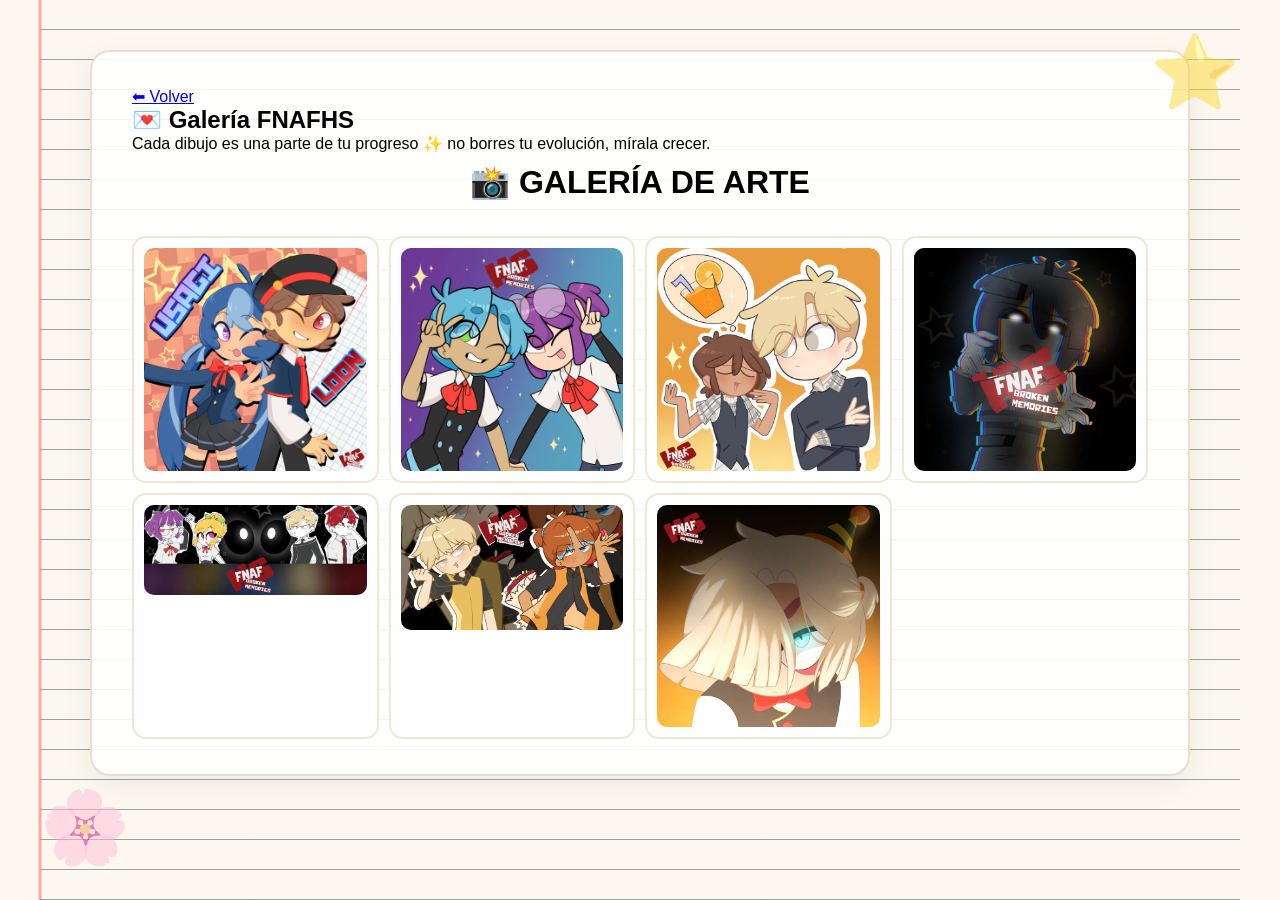
<file: arte_ofical.html>
<!DOCTYPE html>
<html lang="es">
<head>
    <meta charset="UTF-8" />
    <meta name="viewport" content="width=device-width, initial-scale=1.0" />
    <title>FNAFHS · GALERÍA BM</title>

    <link rel="stylesheet" href="style.css" />
</head>

<body>

<div class="bg-cuaderno"></div>

<div class="main-container">

    <!-- ===== STICKERS ===== -->
    <div class="sticker sticker-top-right">⭐</div>
    <div class="sticker sticker-bottom-left">🌸</div>

    <!-- ===== BOTÓN REGRESAR ===== -->
    <div class="back-button">
        <a href="index.html">⬅ Volver</a>
    </div>

    <!-- ===== CARTEL MOTIVACIONAL ===== -->
    <div class="motivacion-card">
        <h2>💌 Galería FNAFHS</h2>
        <p>
            Cada dibujo es una parte de tu progreso ✨  
            no borres tu evolución, mírala crecer.
        </p>
    </div>

    <!-- ===== TÍTULO ===== -->
    <header class="header">
        <h1>📸 GALERÍA DE ARTE</h1>
    </header>

    <!-- ===== GALERÍA ===== -->
    <section class="videos-grid">

       

       
         <!-- IMAGEN 1 -->
        <div class="video-card">
            <img src="img/galeria1.jpg" alt="Arte 5">
        </div>

         <!-- IMAGEN 2 -->
        <div class="video-card">
            <img src="img/galeria2.jpg" alt="Arte 5">
        </div>

       
         <!-- IMAGEN 3 -->
        <div class="video-card">
            <img src="img/galeria3.jpg" alt="Arte 5">
        </div>

        <!-- IMAGEN 8 -->
        <div class="video-card">
            <img src="img/galeria8.jpg" alt="Arte 5">
        </div>


         <!-- IMAGEN 7 -->
        <div class="video-card">
            <img src="img/galeria7.jpg" alt="Arte 5">
        </div>

          <!-- IMAGEN 15 -->
        <div class="video-card">
            <img src="img/galeria15.jpg" alt="Arte 5">
        </div>

          <!-- IMAGEN 16 -->
        <div class="video-card">
            <img src="img/galeria16.jpg" alt="Arte 5">
        </div> 

    </section>

</div>

</body>
</html>
</file>
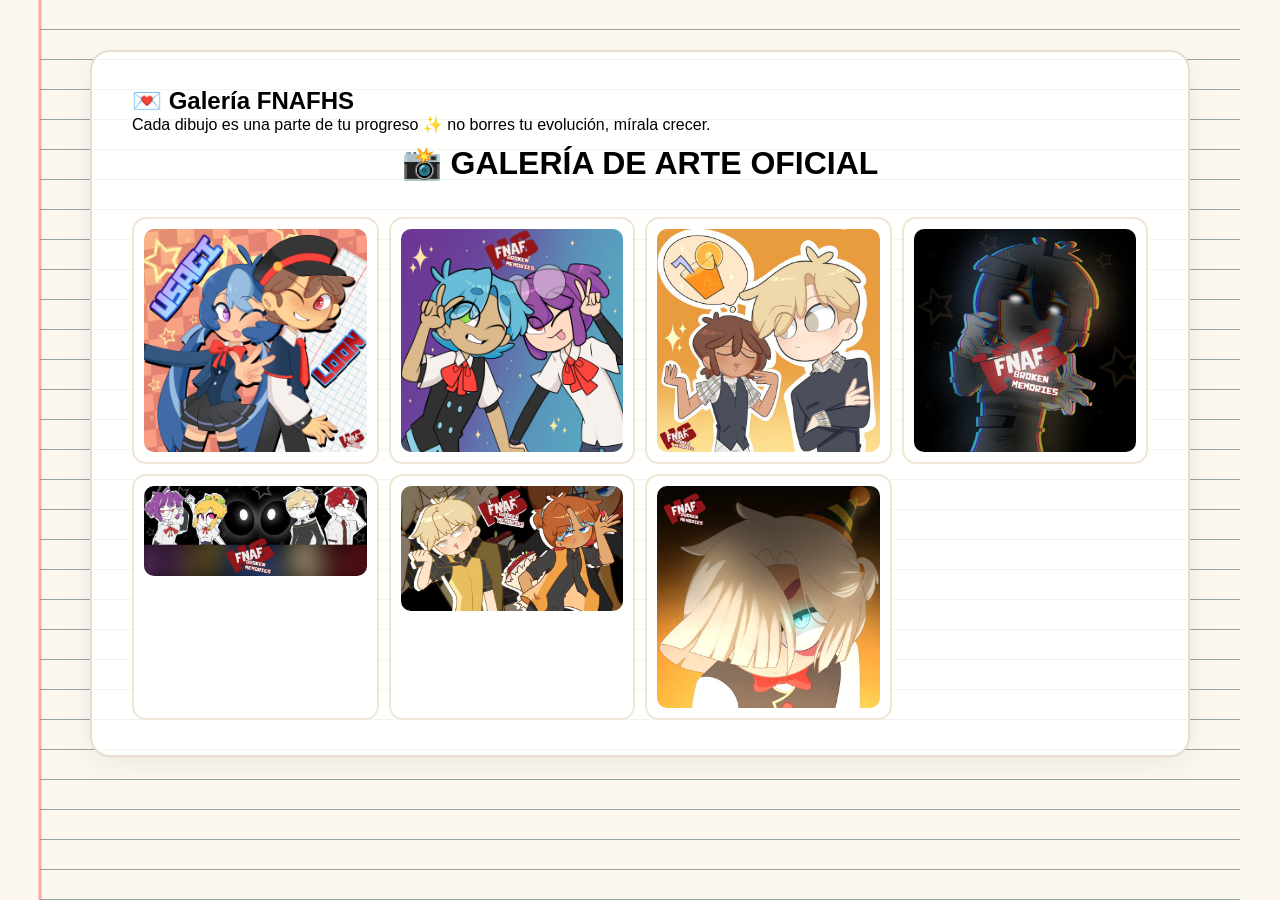
<file: arte_oficial.html>
<!DOCTYPE html>
<html lang="es">
<head>
    <meta charset="UTF-8" />
    <meta name="viewport" content="width=device-width, initial-scale=1.0" />
    <title>FNAFHS · GALERÍA BM</title>

    <link rel="stylesheet" href="style.css" />
</head>

<body>

<div class="bg-cuaderno"></div>

<div class="main-container">

    <!-- ===== CARTEL MOTIVACIONAL ===== -->
    <div class="motivacion-card">
        <h2>💌 Galería FNAFHS</h2>
        <p>
            Cada dibujo es una parte de tu progreso ✨  
            no borres tu evolución, mírala crecer.
        </p>
    </div>

    <!-- ===== TÍTULO ===== -->
    <header class="header">
        <h1>📸 GALERÍA DE ARTE OFICIAL</h1>
    </header>

    <!-- ===== GALERÍA ===== -->
    <section class="videos-grid">

       

       
         <!-- IMAGEN 1 -->
        <div class="video-card">
            <img src="img/galeria1.jpg" alt="Arte 5">
        </div>

         <!-- IMAGEN 2 -->
        <div class="video-card">
            <img src="img/galeria2.jpg" alt="Arte 5">
        </div>

       
         <!-- IMAGEN 3 -->
        <div class="video-card">
            <img src="img/galeria3.jpg" alt="Arte 5">
        </div>

        <!-- IMAGEN 8 -->
        <div class="video-card">
            <img src="img/galeria8.jpg" alt="Arte 5">
        </div>


         <!-- IMAGEN 7 -->
        <div class="video-card">
            <img src="img/galeria7.jpg" alt="Arte 5">
        </div>

          <!-- IMAGEN 15 -->
        <div class="video-card">
            <img src="img/galeria15.jpg" alt="Arte 5">
        </div>

          <!-- IMAGEN 16 -->
        <div class="video-card">
            <img src="img/galeria16.jpg" alt="Arte 5">
        </div> 

    </section>

</div>

</body>
</html>
</file>
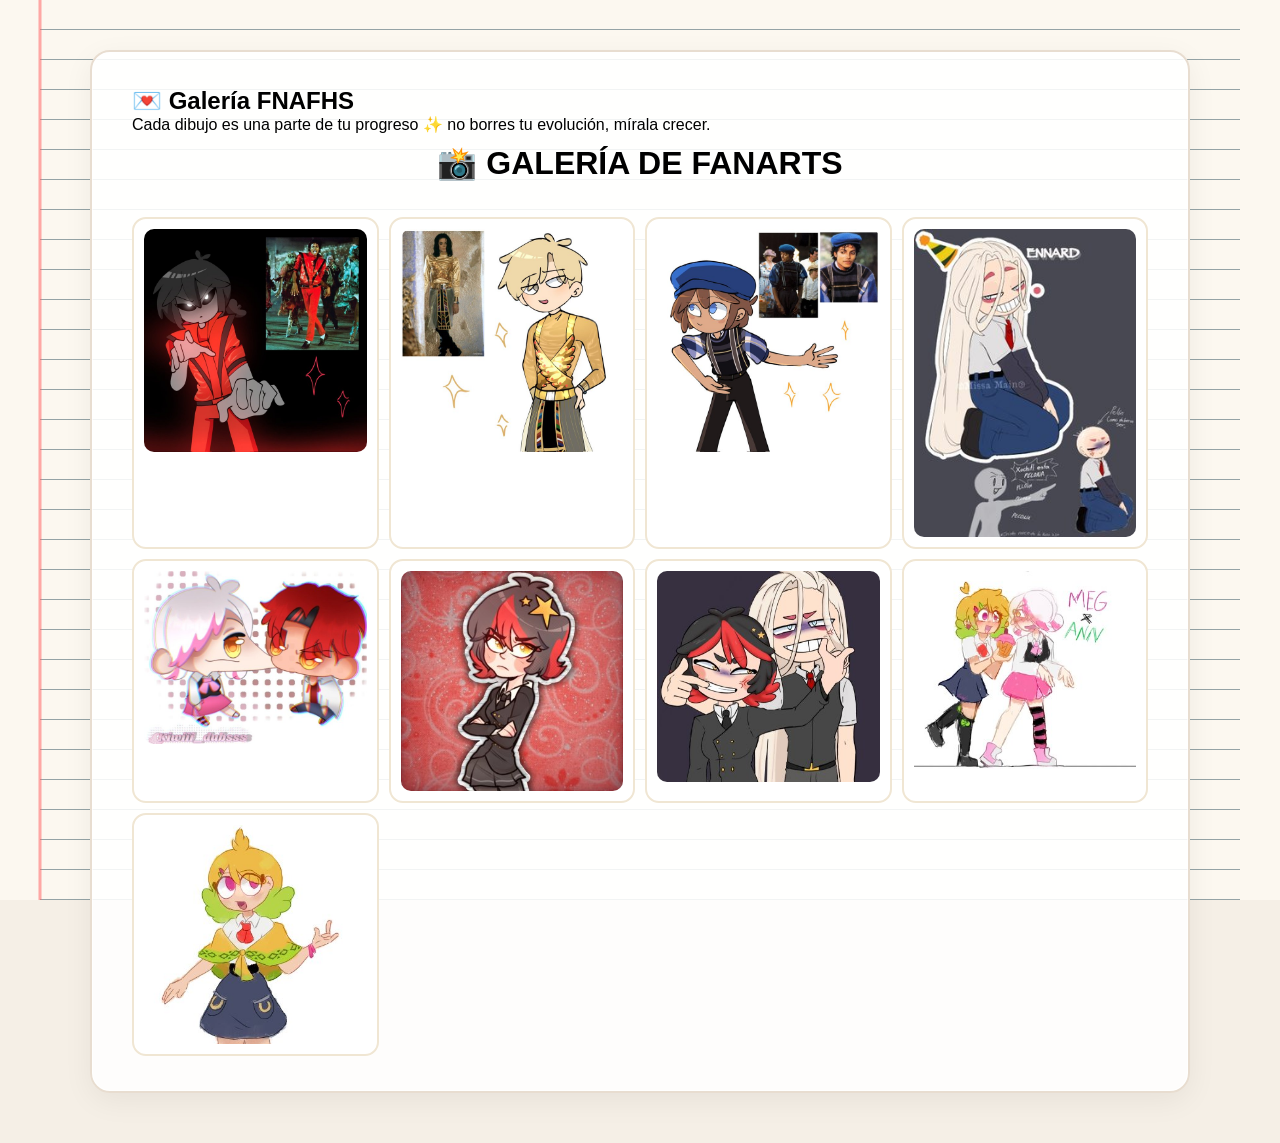
<file: galeria.html>
<!DOCTYPE html>
<html lang="es">
<head>
    <meta charset="UTF-8" />
    <meta name="viewport" content="width=device-width, initial-scale=1.0" />
    <title>FNAFHS · GALERÍA BM</title>

    <link rel="stylesheet" href="style.css" />
</head>

<body>

<div class="bg-cuaderno"></div>

<div class="main-container">



    <!-- ===== CARTEL MOTIVACIONAL ===== -->
    <div class="motivacion-card">
        <h2>💌 Galería FNAFHS</h2>
        <p>
            Cada dibujo es una parte de tu progreso ✨  
            no borres tu evolución, mírala crecer.
        </p>
    </div>

    <!-- ===== TÍTULO ===== -->
    <header class="header">
        <h1>📸 GALERÍA DE FANARTS</h1>
    </header>

    <!-- ===== GALERÍA ===== -->
    <section class="videos-grid">


        <!-- IMAGEN 4 -->
        <div class="video-card">
            <img src="img/galeria4.jpg" alt="Arte 4">
        </div>

        <!-- IMAGEN 5 -->
        <div class="video-card">
            <img src="img/galeria5.jpg" alt="Arte 5">
        </div>

        <!-- IMAGEN 6 -->
        <div class="video-card">
            <img src="img/galeria6.jpg" alt="Arte 5">
        </div>

      
        <!-- IMAGEN 9 -->
        <div class="video-card">
            <img src="img/galeria9.jpg" alt="Arte 5">
        </div>

<!-- IMAGEN 10 -->
        <div class="video-card">
            <img src="img/galeria10.jpg" alt="Arte 5">
        </div>

<!-- IMAGEN 11 -->
        <div class="video-card">
            <img src="img/galeria11.jpg" alt="Arte 5">
        </div>

        <!-- IMAGEN 12 -->
        <div class="video-card">
            <img src="img/galeria12.jpg" alt="Arte 5">
        </div>

        <!-- IMAGEN 13 -->
        <div class="video-card">
            <img src="img/galeria13.jpg" alt="Arte 5">
        </div>

         <!-- IMAGEN 14 -->
        <div class="video-card">
            <img src="img/galeria14.jpg" alt="Arte 5">
        </div>

    
    
    </section>

</div>

</body>
</html>
</file>
<file: style.css>
/* ========================================
   FUENTES
======================================== */
@font-face {
    font-family: 'CHUNQ';
    src: url('../fonts/CHUNQ.otf') format('opentype');
}

@import url('https://fonts.googleapis.com/css2?family=Patrick+Hand&display=swap');

/* ========================================
   RESET Y BASE
======================================== */
* {
    margin: 0;
    padding: 0;
    box-sizing: border-box;
}

body {
    font-family: 'Segoe UI', Tahoma, sans-serif;
    min-height: 100vh;
    padding: 20px;
    background: #f5efe6;
}

/* ========================================
   FONDO CUADERNO
======================================== */
.bg-cuaderno {
    position: fixed;
    top: 0;
    left: 0;
    width: 100%;
    height: 100%;
    background: #fcf8f0;
    z-index: -2;
}

/* Líneas de cuaderno */
.bg-cuaderno::before {
    content: '';
    position: fixed;
    top: 0;
    left: 50%;
    transform: translateX(-50%);
    width: 100%;
    max-width: 1200px;
    height: 100%;
    background: repeating-linear-gradient(
        transparent 0px,
        transparent 29px,
        rgba(91, 125, 136, 0.486) 29px,
        rgba(69, 92, 100, 0.699) 30px
    );
    z-index: -1;
    pointer-events: none;
}

/* Margen rojo (como cuaderno) */
.bg-cuaderno::after {
    content: '';
    position: fixed;
    top: 0;
    left: 50%;
    transform: translateX(-50%);
    width: 100%;
    max-width: 1200px;
    height: 100%;
    border-left: 3px solid rgba(255, 107, 107, 0.568);
    z-index: -1;
    pointer-events: none;
}

/* ========================================
   STICKERS DECORATIVOS
======================================== */
.sticker {
    position: fixed;
    font-size: 3.5rem;
    opacity: 0.5;
    z-index: 0;
    pointer-events: none;
    animation: flotar 6s ease-in-out infinite;
    filter: drop-shadow(0 4px 8px rgba(255, 228, 228, 0.05));
}

.sticker-top-right {
    top: 30px;
    right: 40px;
    animation-delay: 0.5s;
    font-size: 4.5rem;
}

.sticker-bottom-left {
    bottom: 30px;
    left: 40px;
    animation-delay: 1s;
    font-size: 4.5rem;
}

.sticker-middle {
    top: 50%;
    left: 20px;
    animation-delay: 1.5s;
    font-size: 3rem;
}

@keyframes flotar {
    0%, 100% { transform: translateY(0) rotate(-3deg); }
    50% { transform: translateY(-12px) rotate(3deg); }
}

/* ========================================
   CONTENEDOR
======================================== */
.main-container {
    max-width: 1100px;
    margin: 30px auto;
    background: rgba(255, 255, 255, 0.88);
    border-radius: 20px;
    padding: 35px 40px;
    position: relative;
    z-index: 1;
    box-shadow: 
        0 8px 30px rgba(0, 0, 0, 0.06),
        inset 0 0 0 1px rgba(255, 255, 255, 0.6);
    border: 2px solid #e8ddd0;
}

/* ========================================
   CLIP DECORATIVO
======================================== */
.clip-decorativo {
    font-size: 2.8rem;
    text-align: center;
    margin: -10px 0 5px;
    opacity: 0.4;
    transform: rotate(-10deg);
}

/* ========================================
   HEADER
======================================== */
.header {
    text-align: center;
    padding: 10px 0 20px;
}

.logo-container {
    background: rgba(255, 255, 255, 0.4);
    padding: 25px 30px 20px;
    border-radius: 20px;
    border: 2px dashed #e8ddd0;
}

/* ========================================
   TÍTULO GRANDE (IMAGEN)
======================================== */
.titulo-imagen {
    width: 100%;
    max-width: 800px;
    margin: 0 auto 15px;
    display: flex;
    justify-content: center;
    align-items: center;
}

.titulo-imagen img {
    width: 100%;
    height: auto;
    max-height: 280px;
    object-fit: contain;
    filter: drop-shadow(0 4px 20px rgba(0, 0, 0, 0.06));
    transition: transform 0.4s ease;
}

.titulo-imagen img:hover {
    transform: scale(1.03) rotate(-1deg);
}

/* ========================================
   STICKER FRASE
======================================== */
.sticker-frase {
    display: inline-flex;
    flex-direction: column;
    align-items: center;
    background: #d31919;
    color: white;
    padding: 10px 30px;
    border-radius: 20px;
    margin-top: 15px;
    font-family: 'Patrick Hand', cursive;
    font-size: 1.3rem;
    transform: rotate(2deg);
    box-shadow: 0 4px 0 #d31919;
    line-height: 1.4;
}

.sticker-frase span:last-child {
    font-size: 1rem;
    opacity: 0.9;
}

/* ========================================
   POST-ITS
======================================== */
.postits {
    display: grid;
    grid-template-columns: repeat(auto-fit, minmax(200px, 1fr));
    gap: 15px;
    margin: 25px 0 30px;
}

.postit {
    padding: 18px 20px;
    border-radius: 8px;
    font-family: 'Patrick Hand', cursive;
    box-shadow: 
        3px 3px 0 rgba(0, 0, 0, 0.06),
        0 6px 20px rgba(0, 0, 0, 0.04);
    transition: transform 0.3s ease;
    position: relative;
}

.postit:hover {
    transform: scale(1.03) rotate(0deg);
}

.postit-titulo {
    display: block;
    font-weight: bold;
    font-size: 1.1rem;
    margin-bottom: 4px;
    color: #2c3e50;
}

.postit p {
    font-size: 0.95rem;
    color: #34495e;
    line-height: 1.4;
}

.postit-rosa {
    background: #ff9a9a;
    transform: rotate(-2deg);
}

.postit-amarillo {
    background: #ffea96;
    transform: rotate(1deg);
}

.postit-verde {
    background: #b5e1ff;
    transform: rotate(-1deg);
}

/* ========================================
   BOTONES CON IMÁGENES
======================================== */
.menu-principal {
    display: grid;
    grid-template-columns: repeat(auto-fit, minmax(300px, 1fr));
    gap: 20px;
    padding: 25px 0;
}

.btn-menu {
    display: flex;
    flex-direction: column;
    align-items: center;
    gap: 10px;
    padding: 18px 15px 15px;
    border-radius: 18px;
    text-decoration: none;
    color: #2c3e50;
    transition: all 0.3s ease;
    background: white;
    box-shadow: 
        0 4px 12px rgba(0, 0, 0, 0.04),
        inset 0 -3px 0 rgba(0, 0, 0, 0.03);
    border: 2px solid #f0e6d3;
    position: relative;
}

.btn-menu::after {
    content: '';
    position: absolute;
    bottom: -4px;
    left: 15px;
    right: 15px;
    height: 4px;
    border-radius: 0 0 18px 18px;
    background: #d31919;
    opacity: 0;
    transition: all 0.3s ease;
}

.btn-menu:hover {
    transform: translateY(-6px) scale(1.02);
    box-shadow: 
        0 12px 30px rgba(0, 0, 0, 0.08);
    border-color: #d31919;
}

.btn-menu:hover::after {
    opacity: 0.6;
    bottom: -6px;
}

.btn-img {
    width: 100%;
    max-width: 260px;
    height: auto;
    display: block;
    filter: drop-shadow(0 2px 8px rgba(0, 0, 0, 0.04));
    transition: transform 0.3s ease;
}

.btn-menu:hover .btn-img {
    transform: scale(1.04);
}

.btn-label {
    font-family: 'CHUNQ', 'Impact', sans-serif;
    font-size: 1.2rem;
    letter-spacing: 2px;
    color: #2c3e50;
    text-align: center;
    padding-top: 5px;
    border-top: 2px solid #f0e6d3;
    width: 100%;
    transition: color 0.3s ease;
}

.btn-menu:hover .btn-label {
    color: #d31919;
}

/* ========================================
   SECCIÓN PROYECTOS
======================================== */
.proyectos {
    margin: 30px 0 20px;
    padding: 25px;
    background: rgba(255, 255, 255, 0.5);
    border-radius: 16px;
    border: 2px dashed #e8ddd0;
}

.seccion-header {
    display: flex;
    align-items: center;
    justify-content: center;
    gap: 15px;
    margin-bottom: 20px;
}

.seccion-header h2 {
    font-family: 'CHUNQ', 'Impact', sans-serif;
    font-size: 1.8rem;
    color: #2c3e50;
    letter-spacing: 2px;
}

.deco {
    font-size: 2.2rem;
    opacity: 0.5;
}

.proyectos-grid {
    display: grid;
    grid-template-columns: repeat(auto-fit, minmax(180px, 1fr));
    gap: 15px;
}

.proyecto-card {
    background: white;
    padding: 20px 16px;
    border-radius: 14px;
    text-align: center;
    border: 2px solid #f0e6d3;
    transition: all 0.3s ease;
    position: relative;
}

.proyecto-card:hover {
    transform: translateY(-4px);
    border-color: #d31919;
    box-shadow: 0 8px 20px rgba(0, 0, 0, 0.04);
}

.card-sticker {
    font-size: 2.5rem;
    display: block;
    margin-bottom: 6px;
}

.proyecto-card h3 {
    font-family: 'CHUNQ', 'Impact', sans-serif;
    font-size: 1.1rem;
    color: #2c3e50;
    letter-spacing: 1px;
}

.proyecto-card p {
    font-family: 'Patrick Hand', cursive;
    font-size: 0.95rem;
    color: #95a5a6;
}

.card-fecha {
    display: block;
    font-family: 'Patrick Hand', cursive;
    font-size: 0.8rem;
    color: #bdc3c7;
    margin-top: 6px;
}

/* ========================================
   FOOTER
======================================== */
.footer {
    text-align: center;
    padding: 20px 0 5px;
    margin-top: 10px;
}

.footer p {
    font-family: 'Patrick Hand', cursive;
    font-size: 1rem;
    color: #95a5a6;
    letter-spacing: 1px;
}

.footer-links {
    margin-top: 12px;
    display: flex;
    justify-content: center;
    gap: 15px;
    flex-wrap: wrap;
}

.footer-links a {
    color: #2c3e50;
    text-decoration: none;
    font-family: 'Patrick Hand', cursive;
    font-size: 1rem;
    padding: 6px 22px;
    background: rgba(255, 255, 255, 0.5);
    border-radius: 20px;
    transition: all 0.3s ease;
    border: 2px solid #e8ddd0;
}

.footer-links a:hover {
    background: #d31919;
    color: white;
    border-color: #d31919;
    transform: translateY(-2px);
}

/* ========================================
   RESPONSIVE
======================================== */
@media (max-width: 768px) {
    .main-container {
        padding: 20px;
        margin: 15px;
    }
    
    .titulo-imagen {
        max-width: 100%;
    }
    
    .titulo-imagen img {
        max-height: 180px;
    }
    
    .menu-principal {
        grid-template-columns: 1fr;
        gap: 15px;
    }
    
    .btn-img {
        max-width: 220px;
    }
    
    .postits {
        grid-template-columns: 1fr;
    }
    
    .sticker {
        display: none;
    }
    
    .btn-label {
        font-size: 1rem;
    }
    
    .sticker-frase {
        font-size: 1.1rem;
        padding: 8px 20px;
    }
    
    .logo-container {
        padding: 20px;
    }
}

@media (max-width: 480px) {
    .main-container {
        padding: 12px;
        margin: 10px;
    }
    
    .titulo-imagen img {
        max-height: 120px;
    }
    
    .sticker-frase {
        font-size: 0.9rem;
        padding: 6px 15px;
    }
    
    .btn-label {
        font-size: 0.85rem;
        letter-spacing: 1px;
    }
    
    .btn-img {
        max-width: 180px;
    }
    
    .logo-container {
        padding: 12px;
    }
    
    .proyectos-grid {
        grid-template-columns: 1fr;
    }
}
.proyectos-grid.botones-proyectos {
    display: flex;
    flex-wrap: wrap;
    justify-content: center;
    gap: 18px;
}

/* ===== BOTONES NUEVOS ===== */
.proyecto-btn {
    display: block;
    padding: 18px 16px;
    border-radius: 18px;
    text-decoration: none;
    color: #2c3e50;
    text-align: center;

    /* 🌟 DEGRADADO AMARILLO + CELESTE */
    background: linear-gradient(135deg, #fff6a6, #bfe9ff);

    border: 2px solid rgba(255, 255, 255, 0.6);

    box-shadow:
        0 6px 15px rgba(0, 0, 0, 0.08),
        inset 0 -3px 0 rgba(0, 0, 0, 0.05);

    transition: all 0.3s ease;
    position: relative;
    overflow: hidden;
}

/* brillo suave encima */
.proyecto-btn::before {
    content: "";
    position: absolute;
    top: -50%;
    left: -50%;
    width: 200%;
    height: 200%;
    background: radial-gradient(circle, rgba(255,255,255,0.5), transparent 60%);
    opacity: 0;
    transition: opacity 0.4s ease;
}

/* hover */
.proyecto-btn:hover {
    transform: translateY(-6px) scale(1.03);
    box-shadow: 0 12px 25px rgba(0, 0, 0, 0.12);
}

.proyecto-btn:hover::before {
    opacity: 1;
}

/* texto */
.proyecto-btn h3 {
    font-family: 'CHUNQ', 'Impact', sans-serif;
    margin-top: 10px;
    font-size: 1.1rem;
    letter-spacing: 1px;
}

.proyecto-btn p {
    font-family: 'Patrick Hand', cursive;
    font-size: 0.95rem;
    opacity: 0.8;
}

/* sticker */
.card-sticker {
    font-size: 2rem;
    display: block;
}
/* ===== VIDEOS GRID MÁS CERCANO ===== */
.videos-grid {
    display: grid;
    grid-template-columns: repeat(auto-fit, minmax(220px, 1fr));
    gap: 10px;              /* antes era más grande, ahora más juntos */
    margin-top: 15px;
}

/* ===== CARD MÁS COMPACTA ===== */
.video-card {
    background: white;
    border: 2px solid #f0e6d3;
    border-radius: 14px;
    padding: 10px;          /* menos espacio interno */
    text-align: center;
    transition: 0.3s ease;
}

/* hover más suave */
.video-card:hover {
    transform: translateY(-3px);
}

/* ===== IMAGEN MÁS AJUSTADA ===== */
.video-card img {
    width: 100%;
    border-radius: 10px;
    display: block;
}

/* ===== TÍTULO MÁS CERCA ===== */
.video-title {
    font-family: 'Patrick Hand', cursive;
    font-size: 1rem;
    margin-top: 6px;        /* menos separación */
    color: #2c3e50;
}

/* ===== BOTONES LIKE/DISLIKE MÁS PEGADOS ===== */
.reacciones {
    display: flex;
    justify-content: center;
    gap: 6px;               /* más juntos */
    margin-top: 6px;
}

.like-btn, .dislike-btn {
    border: none;
    padding: 5px 8px;       /* más pequeños */
    border-radius: 8px;
    cursor: pointer;
    font-family: 'Patrick Hand', cursive;
    background: white;
    border: 2px solid #f0e6d3;
    transition: 0.2s;
}

/* estados activos */
.like-btn.active {
    background: #bfe9ff;
    transform: scale(1.05);
}

.dislike-btn.active {
    background: #fff6a6;
    transform: scale(1.05);
}
/* ===== BLOQUEO LOGIN ===== */
.login-overlay {
    position: fixed;
    top: 0;
    left: 0;
    width: 100%;
    height: 100%;
    background: rgba(0,0,0,0.45);
    display: flex;
    justify-content: center;
    align-items: center;
    z-index: 99999;
}

.login-box {
    background: #fffdf5;
    padding: 25px;
    border-radius: 16px;
    text-align: center;
    border: 2px solid #f0e6d3;
    box-shadow: 0 10px 30px rgba(0,0,0,0.2);
    width: 280px;
}

.login-box h2 {
    font-family: 'CHUNQ', sans-serif;
    margin-bottom: 10px;
}

.login-box input {
    width: 100%;
    margin: 8px 0;
    padding: 8px;
    border-radius: 8px;
    border: 1px solid #ccc;
}

.login-box button {
    margin-top: 10px;
    padding: 8px 14px;
    border: none;
    border-radius: 10px;
    background: #bfe9ff;
    cursor: pointer;
    font-weight: bold;
}

.locked {
    pointer-events: none;
    opacity: 0.6;
}
.login-overlay {
    position: fixed;
    top: 0;
    left: 0;
    width: 100%;
    height: 100%;
    background: rgba(0,0,0,0.6);
    display: flex;
    justify-content: center;
    align-items: center;
    z-index: 9999;
}

.login-box {
    background: white;
    padding: 25px;
    border-radius: 15px;
    text-align: center;
    display: flex;
    flex-direction: column;
    gap: 10px;
}

.login-box input {
    padding: 10px;
    border-radius: 8px;
    border: 1px solid #ccc;
}

.login-box button {
    padding: 10px;
    border: none;
    background: #ffcc66;
    cursor: pointer;
    border-radius: 8px;
}

.locked {
    pointer-events: none;
    filter: blur(3px);
}
/* ===== BOTÓN PLAYLIST ===== */

.playlist-container{
    display:flex;
    justify-content:center;
    margin:25px 0;
}

.playlist-btn{
    text-decoration:none;
    background:#ff7eb6;
    color:white;
    padding:14px 28px;
    border-radius:15px;
    font-size:18px;
    font-weight:bold;
    transition:.3s;
    box-shadow:0 5px 12px rgba(0,0,0,.2);
}

.playlist-btn:hover{
    background:#ff5ca2;
    transform:translateY(-3px) scale(1.05);
}
/* =====================================
   ✨ OTROS PROYECTOS - ESTILO BM
===================================== */
.proyectos {
    margin-top: 50px;
    padding: 30px;
    background: rgba(250, 248, 240, 0.85);
    border-radius: 30px;
    border: 2px dashed #d8c7a8;
}
/* TITULO DE SECCIÓN */
.seccion-header {
    display: flex;
    justify-content: center;
    align-items: center;
    gap: 20px;
    margin-bottom: 35px;
}
.seccion-header h2 {
    font-size: 35px;
    color: #34495e;
    text-shadow: 2px 2px #e8dcc5;
}
.deco {
    font-size: 30px;
}
/* CONTENEDOR DE PROYECTOS */
.menu-principal {
    display: grid;
    grid-template-columns: repeat(auto-fit, minmax(280px, 1fr));
    gap: 30px;
    justify-items: center;
}
/* TARJETA DE CADA PROYECTO */
.proyecto-extra {
    width: 280px;
    background: rgba(255,255,255,0.85);
    padding: 20px;
    border-radius: 25px;
    text-align: center;
    border: 3px solid #e4d6bd;
    box-shadow: 0 8px 20px rgba(80, 90, 100, 0.15);
    transition: .3s;

}
.proyecto-extra:hover {
    transform: translateY(-10px);
}
/* IMAGEN/BOTÓN DEL PROYECTO */

.proyecto-extra img {
    width: 230px;
    height: 160px;
    object-fit: cover;
    border-radius: 15px;
    cursor: pointer;
    transition: .3s;
}
.proyecto-extra img:hover {
    transform: scale(1.08);
}
/* NOMBRE DEL PROYECTO */
.proyecto-extra h3 {
    margin-top: 15px;
    color: #34495e;
    font-size: 24px;
}

/* DESCRIPCIÓN */
.proyecto-extra p {
    color: #6b6b6b;
    font-size: 16px;
    line-height: 1.4;
}

/* RESPONSIVE */
@media(max-width:700px){
    .seccion-header h2 {
        font-size: 26px;
    }
    .proyecto-extra {
        width: 90%;
    }
}
/* =====================================
   📱 AJUSTES CELULAR + CORRECCIÓN OVERFLOW
===================================== */

* {
    box-sizing: border-box;
}

html, body {
    width: 100%;
    max-width: 100%;
    overflow-x: hidden;
}

img {
    max-width: 100%;
    height: auto;
    display: block;
}


@media (max-width: 480px) {

    body {
        padding: 8px;
        overflow-x: hidden;
    }


    /* CONTENEDOR PRINCIPAL */
    .main-container {
        width: 100%;
        max-width: 100%;
        margin: 10px 0;
        padding: 12px;
        border-radius: 15px;
        overflow: hidden;
    }


    /* LOGO */
    .logo-container {
        width: 100%;
        padding: 10px;
    }


    /* TITULO IMAGEN */
    .titulo-imagen {
        width: 100%;
        overflow: hidden;
    }

    .titulo-imagen img {
        width: 100%;
        max-width: 100%;
        max-height: 100px;
        object-fit: contain;
    }


    /* MENU PRINCIPAL */
    .menu-principal {
        width: 100%;
        max-width: 100%;
    }


    .btn-menu {
        width: 100%;
        max-width: 100%;
        padding: 12px 8px;
        overflow: hidden;
    }


    .btn-img {
        width: auto;
        max-width: 160px;
    }


    /* POST ITS */
    .postits {
        width: 100%;
        max-width: 100%;
        display: flex;
        flex-direction: column;
        gap: 10px;
    }


    /* PROYECTOS */
    .proyectos {
        width: 100%;
        max-width: 100%;
        padding: 15px;
        border-radius: 18px;
        overflow: hidden;
    }


    .seccion-header {
        width: 100%;
        display: flex;
        flex-wrap: wrap;
        justify-content: center;
        gap: 8px;
    }


    .seccion-header h2 {
        width: 100%;
        font-size: 22px;
        text-align: center;
    }


    .proyectos-grid {
        width: 100%;
        display: flex;
        flex-direction: column;
        align-items: center;
        gap: 15px;
    }


    .proyecto-card,
    .proyecto-extra {
        width: 100%;
        max-width: 300px;
    }


    /* BOTON PLAYLIST */
    .playlist-btn {
        width: 90%;
        max-width: 100%;
        margin: auto;
        text-align: center;
        font-size: 16px;
    }

}
</file>
